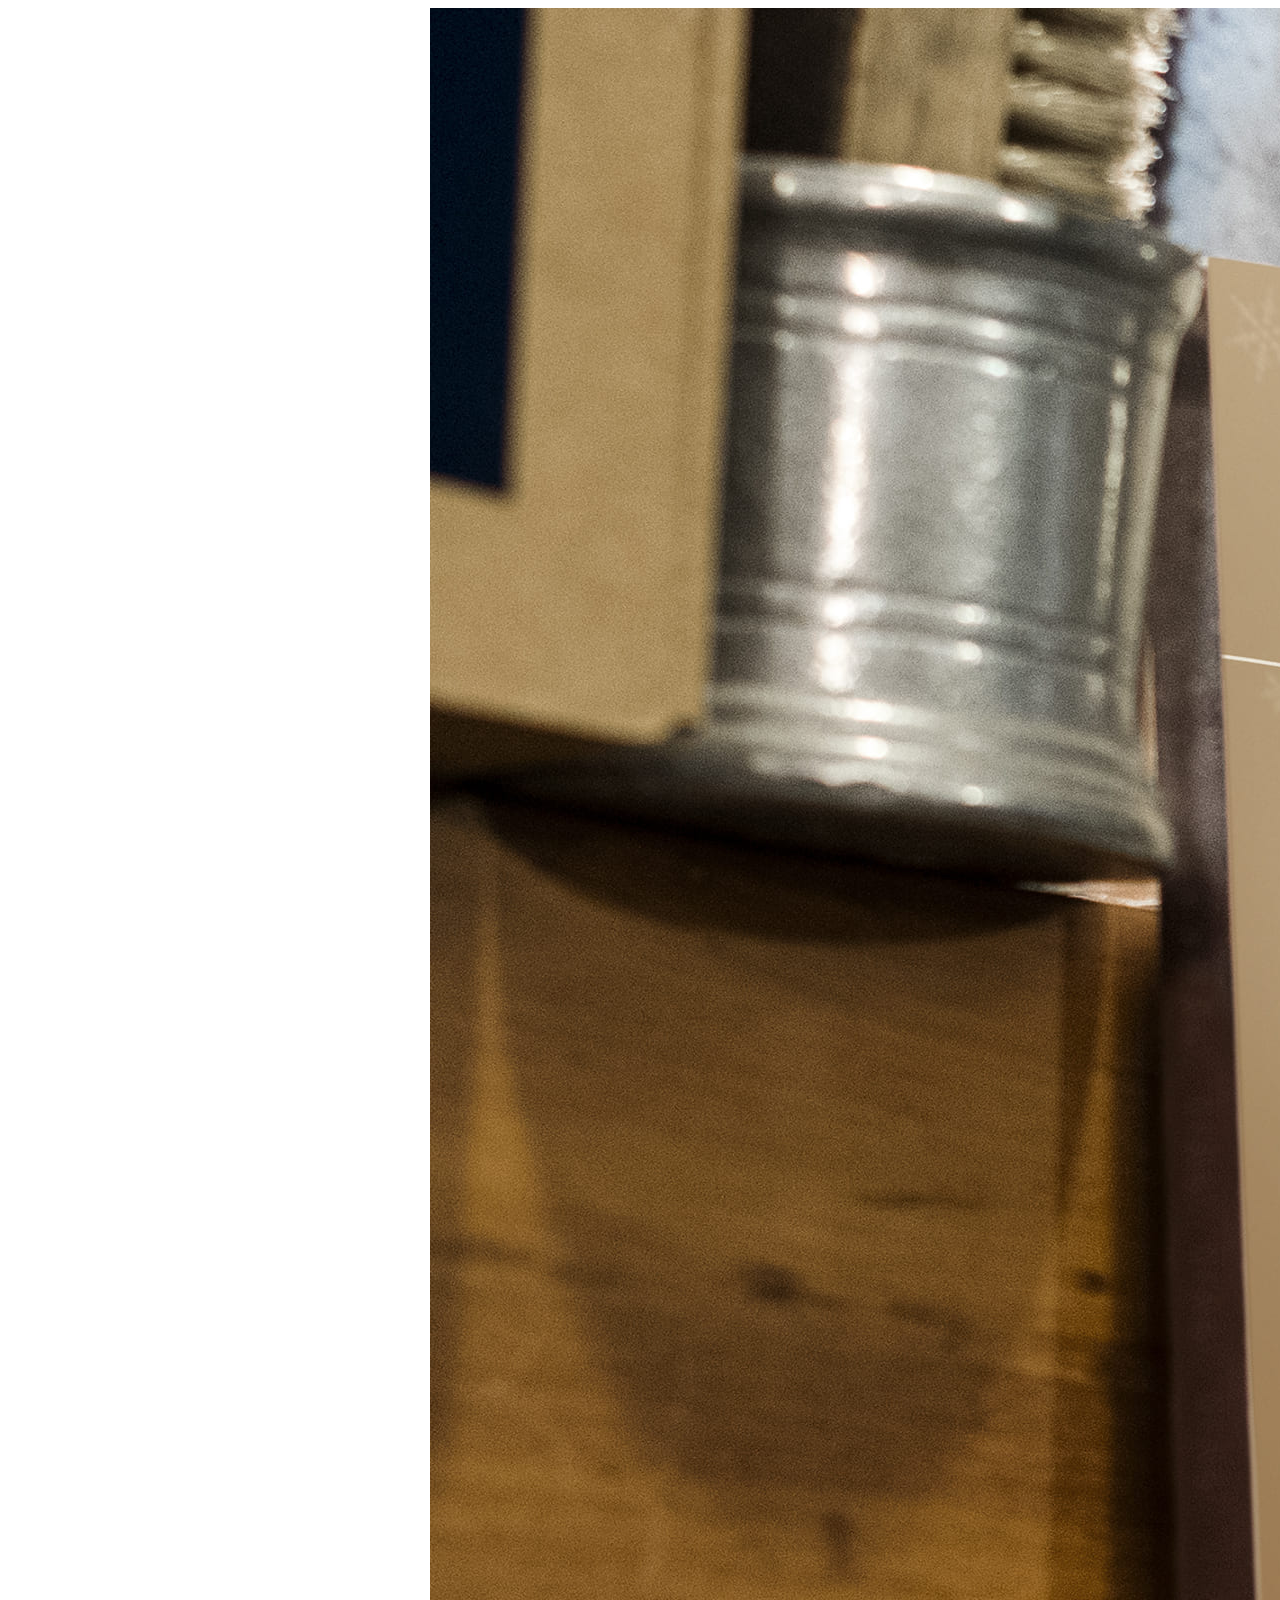
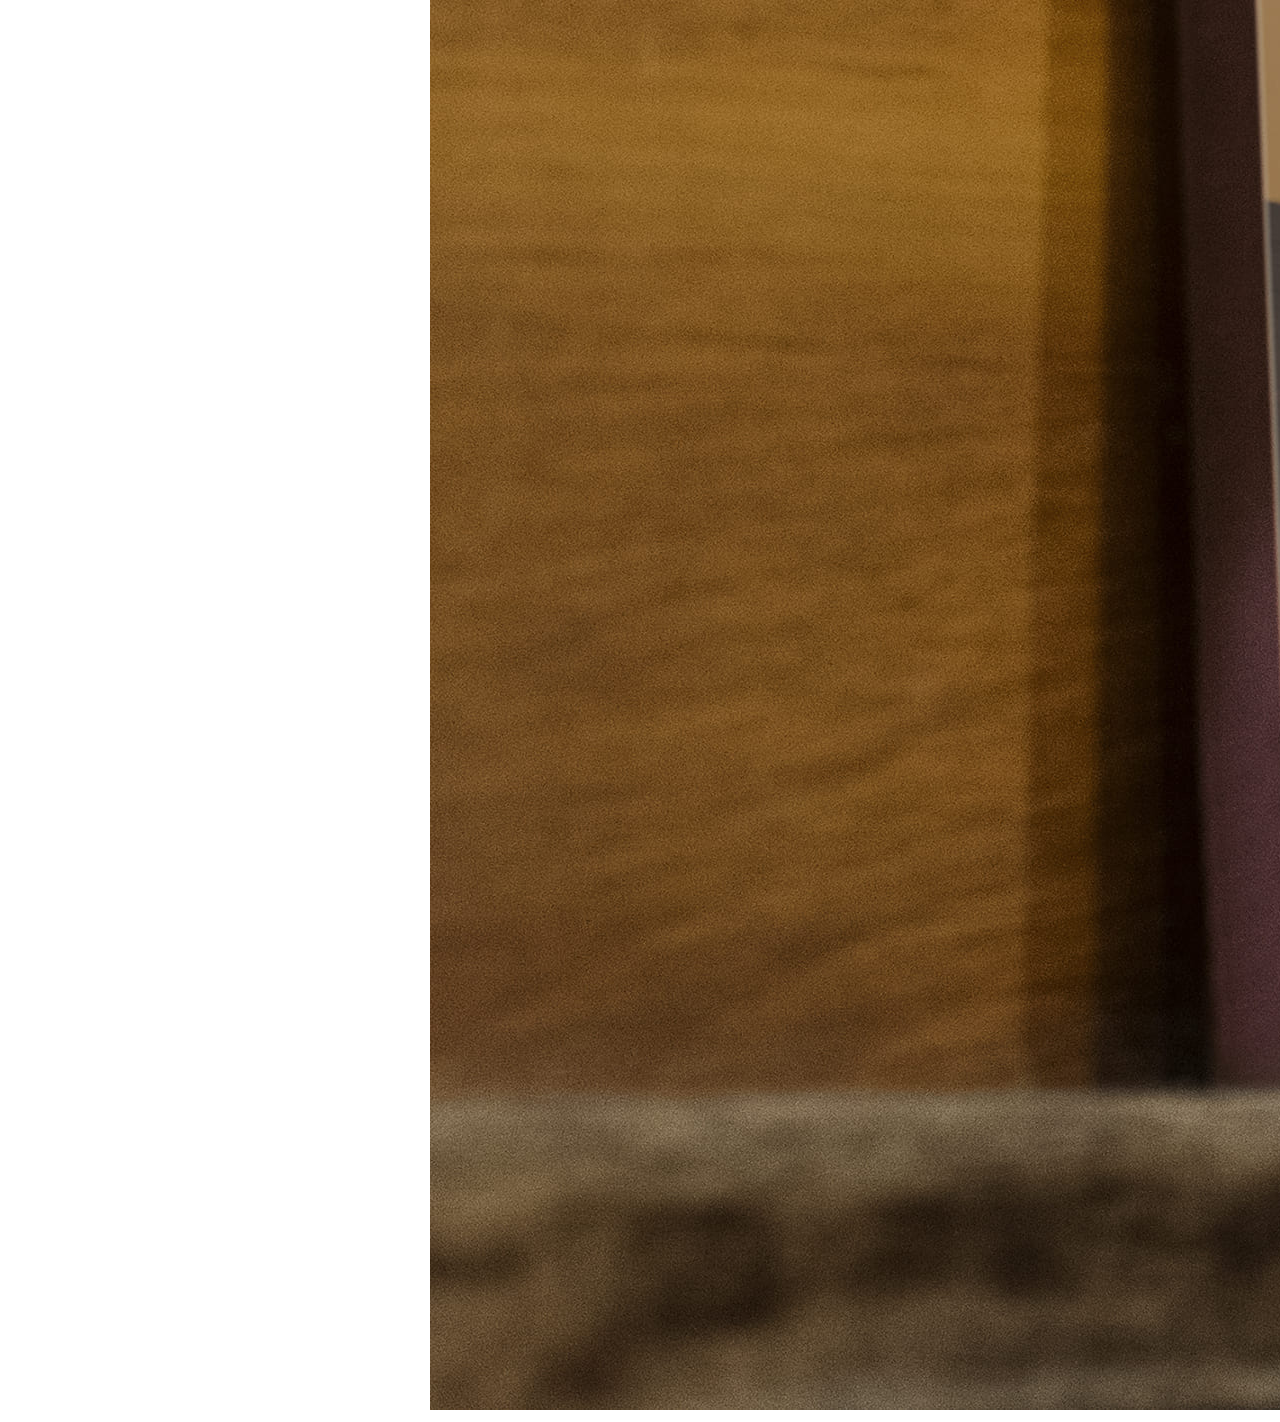
<file: ex.banner/jq.html>
<!DOCTYPE html>
<html lang="ko">
<head>
    <meta charset="UTF-8">
    <meta name="viewport" content="width=device-width, initial-scale=1.0">
    <title>main</title>
    <link rel="stylesheet" href="1.css">

</head>
<body>
    <div class="row">
        <img src="../img/banner.jpg" alt="" class="pic" data-src="../img/banner_thumbnail.jpg">
  </div>
    <div id="lightbox">
        <div id="lightboxImage"></div>
    </div>
    <script src="https://code.jquery.com/jquery-3.7.1.min.js" integrity="sha256-/JqT3SQfawRcv/BIHPThkBvs0OEvtFFmqPF/lYI/Cxo=" crossorigin="anonymous"></script>
    <script src="jq.js"></script>
</body>
</html>
</file>
<file: ex.banner/1.css>
@import url(https://qwerewqwerew.github.io/source/style/reset.css);

.row{max-width:420px;margin:auto;}
.row ul li{display:inline-table;width:30%;}
.row ul li img{width:100%;}
#lightbox{
    position:fixed;
    width:100%;
    height:100%;
    background-color: rgba(0,0,0,.7);
    top:0;
    left:0;
    z-index:999;
    display:none;

}

#lightboxImage{
    width:80%;
    height:80vh;
    top:100px;
    left:50%;
    transform:translateX(-50%);
    position:fixed;
    overflow-y:auto;

}
.all_scroll_fixed{
    overflow:hidden;
}
</file>
